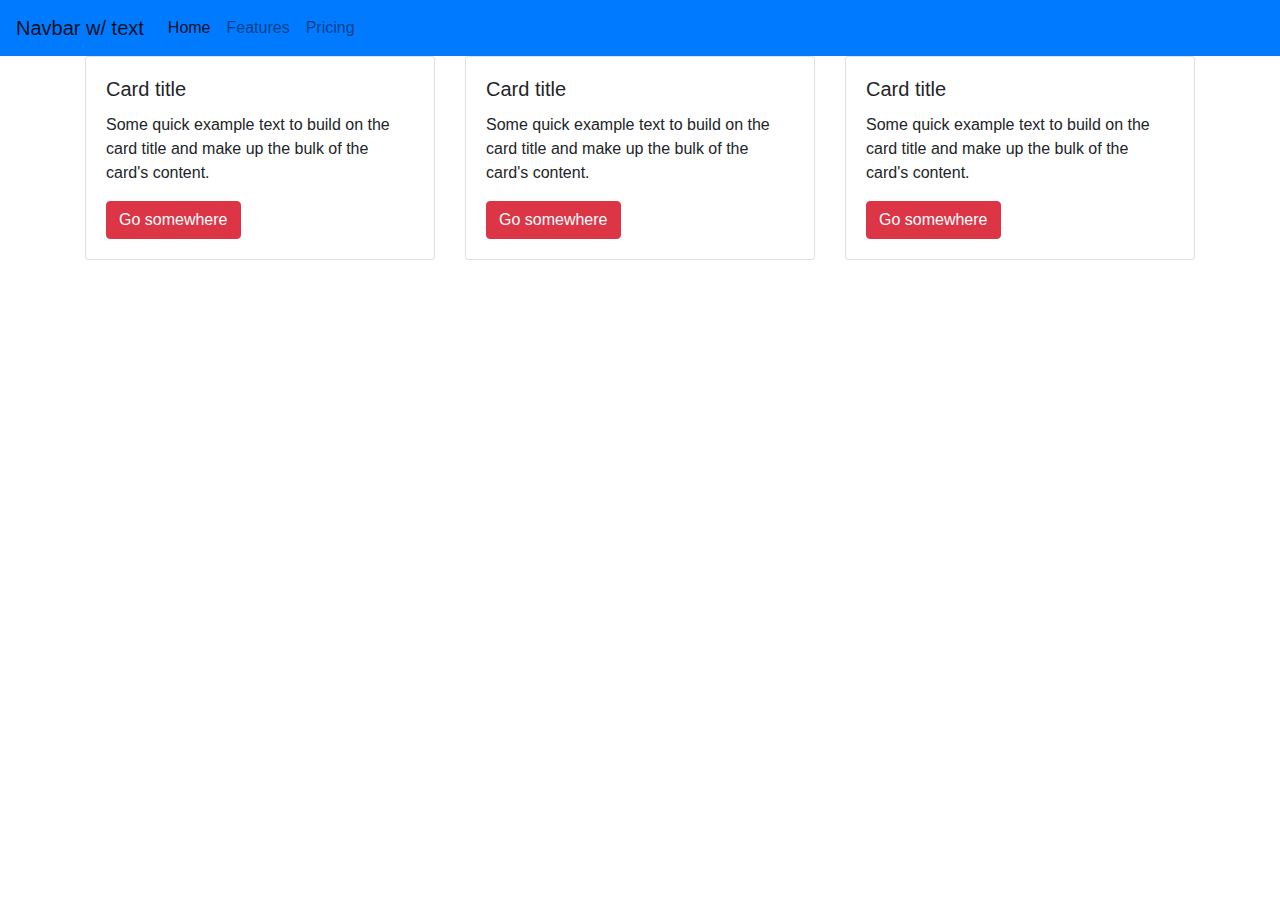
<file: index.html>
<!doctype html>
<html lang="en">
  <head>
    <title>Title</title>
    <!-- Required meta tags -->
    <meta charset="utf-8">
    <meta name="viewport" content="width=device-width, initial-scale=1, shrink-to-fit=no">

    <!-- Bootstrap CSS -->
    <link rel="stylesheet" href="https://stackpath.bootstrapcdn.com/bootstrap/4.3.1/css/bootstrap.min.css" integrity="sha384-ggOyR0iXCbMQv3Xipma34MD+dH/1fQ784/j6cY/iJTQUOhcWr7x9JvoRxT2MZw1T" crossorigin="anonymous">
  </head>
  <body>
        <nav class="navbar navbar-expand-lg navbar-light bg-primary">
                <a class="navbar-brand" href="#">Navbar w/ text</a>
                <button class="navbar-toggler" type="button" data-toggle="collapse" data-target="#navbarText" aria-controls="navbarText" aria-expanded="false" aria-label="Toggle navigation">
                  <span class="navbar-toggler-icon"></span>
                </button>
                <div class="collapse navbar-collapse" id="navbarText">
                  <ul class="navbar-nav mr-auto">
                    <li class="nav-item active">
                      <a class="nav-link" href="#">Home <span class="sr-only">(current)</span></a>
                    </li>
                    <li class="nav-item">
                      <a class="nav-link" href="#">Features</a>
                    </li>
                    <li class="nav-item">
                      <a class="nav-link" href="#">Pricing</a>
                    </li>
                  </ul>
                </div>
              </nav>
      <div class="container">
          <div class="wrapper">
              <div class="row">
                  <div class="col-md-4">
                        <div class="card">
                                <div class="card-body">
                                  <h5 class="card-title">Card title</h5>
                                  <p class="card-text">Some quick example text to build on the card title and make up the bulk of the card's content.</p>
                                  <a href="#" class="btn btn-danger">Go somewhere</a>
                                </div>
                              </div>
                  </div>
                  <div class="col-md-4">
                        <div class="card">
                                <div class="card-body">
                                  <h5 class="card-title">Card title</h5>
                                  <p class="card-text">Some quick example text to build on the card title and make up the bulk of the card's content.</p>
                                  <a href="#" class="btn btn-danger">Go somewhere</a>
                                </div>
                              </div>
                  </div>
                  <div class="col-md-4">
                        <div class="card">
                                <div class="card-body">
                                  <h5 class="card-title">Card title</h5>
                                  <p class="card-text">Some quick example text to build on the card title and make up the bulk of the card's content.</p>
                                  <a href="#" class="btn btn-danger">Go somewhere</a>
                                </div>
                              </div>
                  </div>
              </div>
          </div>
      </div>
    <!-- Optional JavaScript -->
    <!-- jQuery first, then Popper.js, then Bootstrap JS -->
    <script src="https://code.jquery.com/jquery-3.3.1.slim.min.js" integrity="sha384-q8i/X+965DzO0rT7abK41JStQIAqVgRVzpbzo5smXKp4YfRvH+8abtTE1Pi6jizo" crossorigin="anonymous"></script>
    <script src="https://cdnjs.cloudflare.com/ajax/libs/popper.js/1.14.7/umd/popper.min.js" integrity="sha384-UO2eT0CpHqdSJQ6hJty5KVphtPhzWj9WO1clHTMGa3JDZwrnQq4sF86dIHNDz0W1" crossorigin="anonymous"></script>
    <script src="https://stackpath.bootstrapcdn.com/bootstrap/4.3.1/js/bootstrap.min.js" integrity="sha384-JjSmVgyd0p3pXB1rRibZUAYoIIy6OrQ6VrjIEaFf/nJGzIxFDsf4x0xIM+B07jRM" crossorigin="anonymous"></script>
  </body>
</html>
</file>
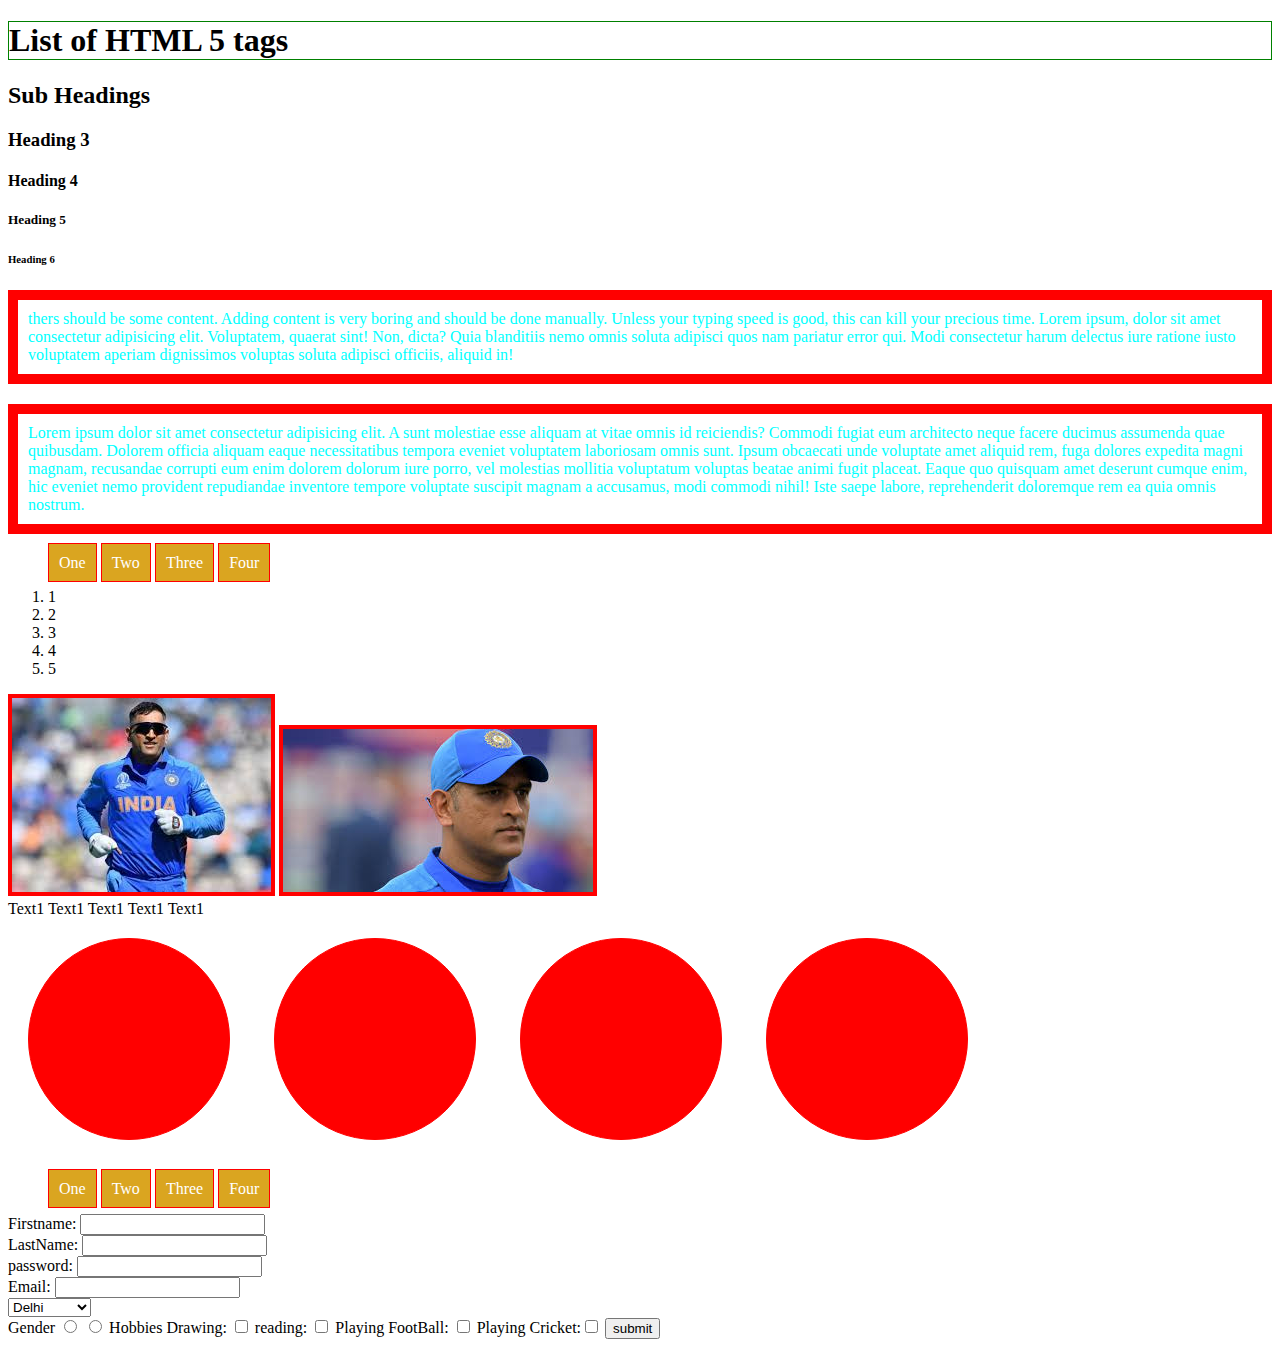
<file: helloworld.html>
<!DOCTYPE html>
<html lang="en">
<head>
    <meta charset="UTF-8">
    <meta name="viewport" content="width=device-width, initial-scale=1.0">
    <meta http-equiv="X-UA-Compatible" content="ie=edge">
    <title>Document</title>
    <link rel="stylesheet" href="css/style.css">

</head>
<body>
    <h1 style="border: 1px solid green;">List of HTML 5 tags</h1>
    <h2>Sub Headings</h2>
    <h3>Heading 3</h3>
    <h4>Heading 4</h4>
    <h5>Heading 5</h5>
    <h6>Heading 6</h6>

    <p>
        thers should be some content. Adding content is very boring and should be done 
        manually. Unless your typing speed is good, this can kill your precious time.

        Lorem ipsum, dolor sit amet consectetur adipisicing elit. Voluptatem, quaerat sint! 
        Non, dicta? Quia blanditiis nemo omnis soluta adipisci quos nam pariatur error qui.
        Modi consectetur harum delectus iure ratione iusto voluptatem aperiam dignissimos voluptas 
        soluta adipisci officiis, aliquid in!

    </p>
    <p>
        Lorem ipsum dolor sit amet consectetur adipisicing elit. A sunt molestiae esse aliquam at vitae omnis id reiciendis? Commodi fugiat eum architecto neque facere ducimus assumenda quae quibusdam. Dolorem officia aliquam eaque necessitatibus tempora eveniet voluptatem laboriosam omnis sunt. Ipsum obcaecati unde voluptate amet aliquid rem, fuga dolores expedita magni magnam, recusandae corrupti eum enim dolorem dolorum iure porro, vel molestias mollitia voluptatum voluptas beatae animi fugit placeat. Eaque quo quisquam amet deserunt cumque enim, hic eveniet nemo provident repudiandae inventore tempore voluptate suscipit magnam a accusamus, modi commodi nihil! Iste saepe labore, reprehenderit doloremque rem ea quia omnis nostrum.
    </p>

    <ul>
        <li>One</li>
        <li>Two</li>
        <li>Three</li>
        <li>Four</li>
    </ul>
    <ol>
        <li>1</li>
        <li>2</li>
        <li>3</li>
        <li>4</li>
        <li>5</li>
    </ol>

    <div>
        <img src="img/dhoni.jpg" style="border: 4px solid red;"/> 
        <img src="./img/dhoni-2.jpg" style="border: 4px solid red;"/>
    </div>
    <div>
        <span>Text1</span>
        <span>Text1</span>
        <span>Text1</span>
        <span>Text1</span>
        <span>Text1</span>
    </div>

    <div  class = "circle"></div>
    <div  class = "circle"></div>
    <div  class = "circle"></div>
    <div  class = "circle"></div>

   
    <div id="container"> 
        <ul>
            <li>One</li>
            <li>Two</li>
            <li>Three</li>
            <li>Four</li>
        </ul>
    </div>

    <div>
        <form action="/handleSubmit" method="POST"> 
            Firstname: <input type="text" required maxlength="34" name="firstname" id="firstname"><br/>
            LastName:  <input type="text" required name="lastname" id="lastname"><br/>
            password: <input type="password" name="password" id="password"><br/>

            Email: <input type="email" email name="email" id="email"><br/>
            <select name="city" id="city">
                <option value="delhi">Delhi</option>
                <option value="bangalore">Bangalore</option>
                <option value="mumbai">Mumbai</option>
                <option value="pune">Pune</option>
            </select>

            <br/>
            Gender
            <input type="radio" name="gender" id="male">
            <input type="radio" name="gender" id="female">

            Hobbies
            Drawing: <input type="checkbox" name="hobbies" id="drawing">
            reading: <input type="checkbox" name="hobbies" id="reading">
            Playing FootBall: <input type="checkbox" name="hobbies" id="football">
            Playing Cricket:<input type="checkbox" name="hobbies" id="cricket">
             
            <input type="submit" value="submit">
        </form>
    </div>
</body>
</html>
</file>
<file: css/style.css>
p {
    border:10px solid red; 
    padding: 10px; 
    margin-bottom: 
    20px; 
    color:aqua;
}
ul > li {
    list-style: none;
    display: inline;
    border: 1px solid red;
    padding:10px;
    background-color: goldenrod;
    color:#ffffff;
    cursor: pointer;
}

.circle {
    border:1px solid red;
    width: 200px;
    height: 200px;
    background-color: red;
    border-radius: 50%;
    display: inline-block;
    margin:20px;
}
</file>
